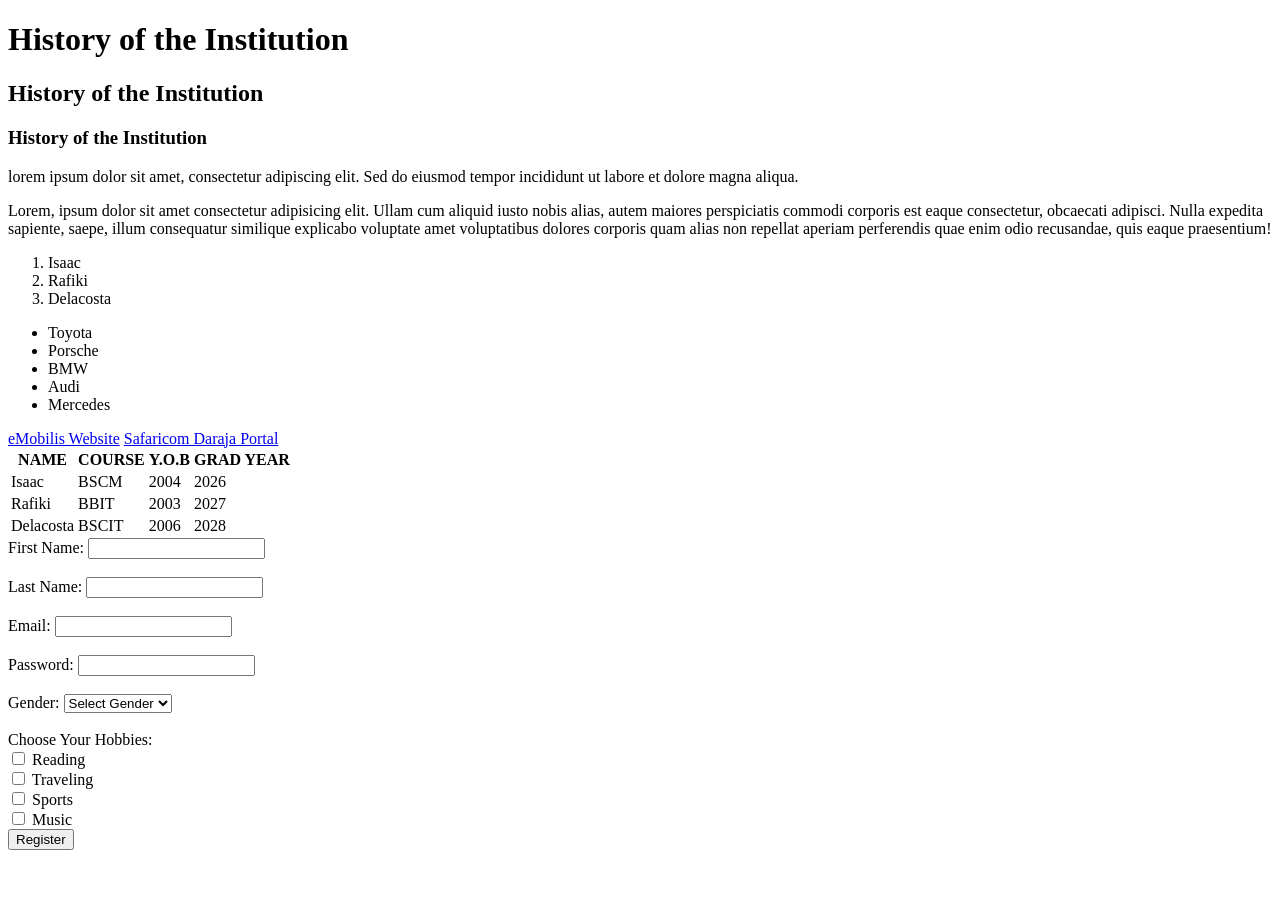
<file: index.html>
<!DOCTYPE html>
<html lang="en">

<head>
    <meta charset="UTF-8">
    <meta name="viewport" content="width=device-width, initial-scale=1.0">
    <title>Home - My School Website</title>
</head>

<body>
    <h1>History of the Institution</h1>
    <h2>History of the Institution</h2>
    <h3>History of the Institution</h3>
    <p>lorem ipsum dolor sit amet, consectetur adipiscing elit. Sed do eiusmod tempor incididunt ut labore et dolore
        magna aliqua.</p>
    <p>Lorem, ipsum dolor sit amet consectetur adipisicing elit. Ullam cum aliquid iusto nobis alias, autem maiores
        perspiciatis commodi corporis est eaque consectetur, obcaecati adipisci. Nulla expedita sapiente, saepe, illum
        consequatur similique explicabo voluptate amet voluptatibus dolores corporis quam alias non repellat aperiam
        perferendis quae enim odio recusandae, quis eaque praesentium!</p>
    <ol>
        <li>Isaac</li>
        <li>Rafiki</li>
        <li>Delacosta</li>
    </ol>
    <ul>
        <li>Toyota</li>
        <li>Porsche</li>
        <li>BMW</li>
        <li>Audi</li>
        <li>Mercedes</li>
    </ul>
    <a href="https://emobilis.ac.ke/" target="_blank">eMobilis Website</a>
    <a href="https://developer.safaricom.co.ke/">Safaricom Daraja Portal</a>

    <table>
        <thead>
            <tr>
                <th>NAME</th>
                <th>COURSE</th>
                <th>Y.O.B</th>
                <th>GRAD YEAR</th>
            </tr>
        </thead>
        <tbody>
            <tr>
                <td>Isaac</td>
                <td>BSCM</td>
                <td>2004</td>
                <td>2026</td>
            </tr>
            <tr>
                <td>Rafiki</td>
                <td>BBIT</td>
                <td>2003</td>
                <td>2027</td>
            </tr>
            <tr>
                <td>Delacosta</td>
                <td>BSCIT</td>
                <td>2006</td>
                <td>2028</td>
            </tr>
        </tbody>
    </table>
    <form action="">
        <label for="firstname">First Name:</label>
        <input type="text" id="firstname" required><br><br>

        <label for="lastname">Last Name:</label>
        <input type="text" id="lastname" required><br><br>

        <label for="email">Email:</label>
        <input type="email" id="email" required><br><br>

        <label for="password">Password:</label>
        <input type="password" id="password" required><br><br>

        <label for="gender">Gender:</label>
        <select name="gender" id="gender" required>
            <option value="">Select Gender</option>
            <option value="male">Male</option>
            <option value="female">Female</option>
            <option value="other">Other</option>
        </select>
        <br><br>
        <label for="hobbies">Choose Your Hobbies:</label><br>
        <input type="checkbox" name="hobbies" value="reading">
        <label for="hobbies">Reading</label><br>

        <input type="checkbox" name="hobbies" value="traveling">
        <label for="hobbies">Traveling</label><br>

        <input type="checkbox" name="hobbies" value="sports">
        <label for="hobbies">Sports</label><br>

        <input type="checkbox" name="hobbies" value="music">
        <label for="hobbies">Music</label><br>

        <button type="submit">Register</button>

    </form>















</body>

</html>
</file>
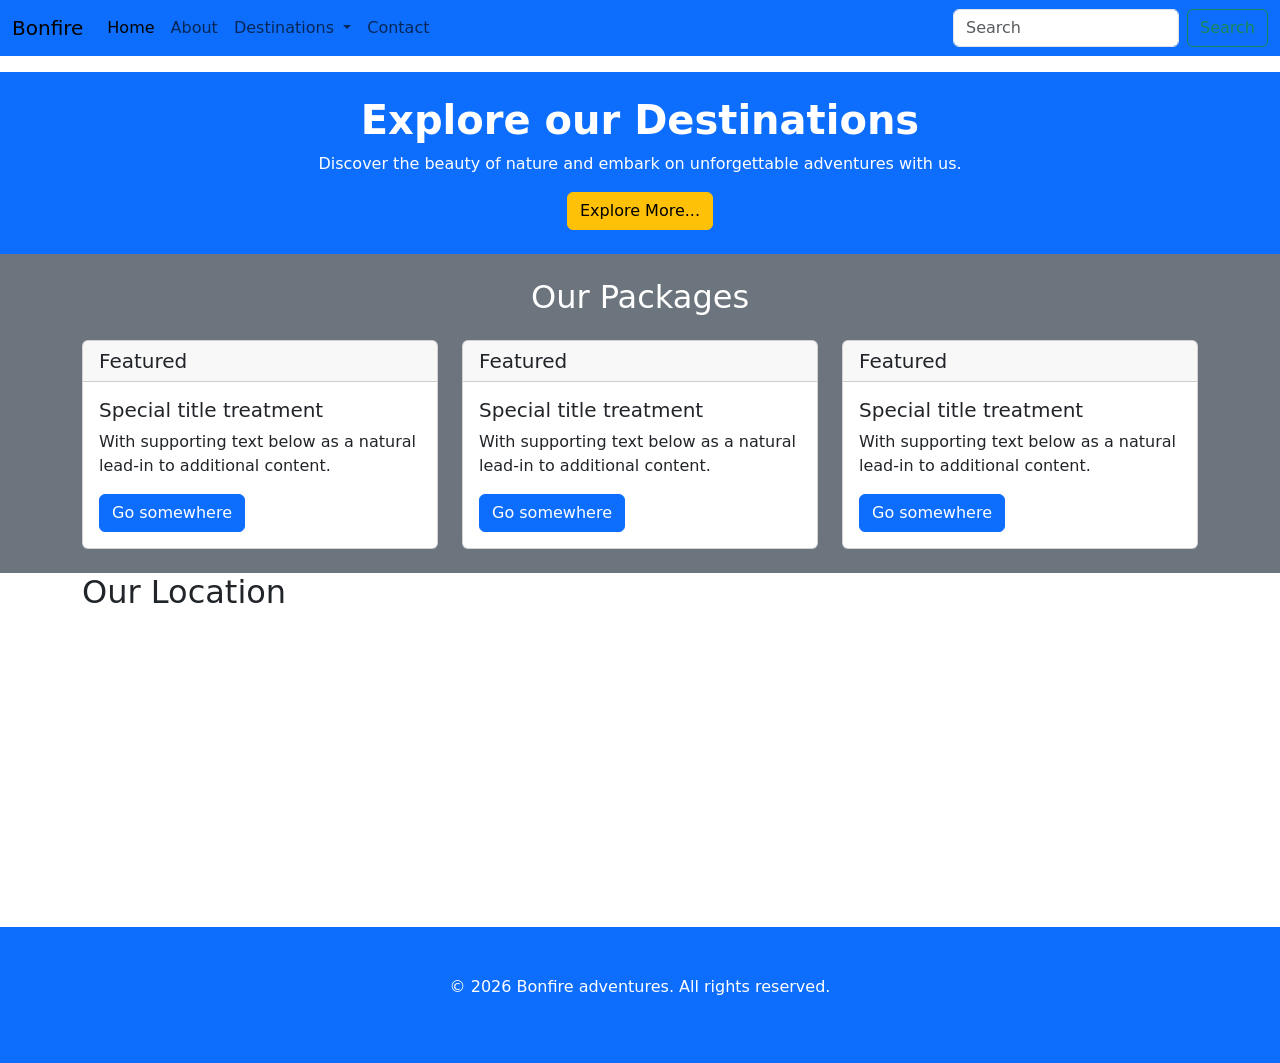
<file: bootstrap.html>
<!DOCTYPE html>
<html lang="en">

<head>
    <meta charset="UTF-8">
    <meta name="viewport" content="width=device-width, initial-scale=1.0">
    <title>Bonfire</title>
    <link rel="stylesheet" href="https://cdn.jsdelivr.net/npm/bootstrap@5.3.8/dist/css/bootstrap.min.css">
</head>

<body>
    <nav class="navbar navbar-expand-lg bg-primary">
        <div class="container-fluid">
            <a class="navbar-brand" href="#">Bonfire</a>
            <button class="navbar-toggler" type="button" data-bs-toggle="collapse"
                data-bs-target="#navbarSupportedContent" aria-controls="navbarSupportedContent" aria-expanded="false"
                aria-label="Toggle navigation">
                <span class="navbar-toggler-icon"></span>
            </button>
            <div class="collapse navbar-collapse" id="navbarSupportedContent">
                <ul class="navbar-nav me-auto mb-2 mb-lg-0">
                    <li class="nav-item">
                        <a class="nav-link active" aria-current="page" href="#">Home</a>
                    </li>
                    <li class="nav-item">
                        <a class="nav-link" href="#">About</a>
                    </li>
                    <li class="nav-item dropdown">
                        <a class="nav-link dropdown-toggle" href="#" role="button" data-bs-toggle="dropdown"
                            aria-expanded="false">
                            Destinations
                        </a>
                        <ul class="dropdown-menu">
                            <li><a class="dropdown-item" href="#">Maldives</a></li>
                            <li><a class="dropdown-item" href="#">Bali</a></li>
                            <li><a class="dropdown-item" href="#">Santorini</a></li>
                            <li><a class="dropdown-item" href="#">Hawaii</a></li>
                            <li><a class="dropdown-item" href="#">Paris</a></li>
                        </ul>
                    </li>
                    <li class="nav-item">
                        <a class="nav-link contact" href="contact.html">Contact</a>
                    </li>
                </ul>
                <form class="d-flex" role="search">
                    <input class="form-control me-2" type="search" placeholder="Search" aria-label="Search" />
                    <button class="btn btn-outline-success" type="submit">Search</button>
                </form>
            </div>
        </div>
    </nav>
    </nav>
    <!-- Hero Section -->
    <section class="bg-primary text-center mt-3 text-white py-4">
        <div class="container">
            <h1 class="fw-bold">Explore our Destinations</h1>
            <p>Discover the beauty of nature and embark on unforgettable adventures with us.</p>
            <a href="" class="btn btn-warning">Explore More...</a>
        </div>
    </section>

    <!-- Main section -->
    <section class="bg-secondary py-4">
        <div class="container">
            <h2 class="text-center text-white mb-4">Our Packages</h2>
            <div class="row">
                <div class="col-md-4 sm-4">
                    <div class="card">
                        <h5 class="card-header">Featured</h5>
                        <div class="card-body">
                            <h5 class="card-title">Special title treatment</h5>
                            <p class="card-text">With supporting text below as a natural lead-in to additional content.
                            </p>
                            <a href="#" class="btn btn-primary">Go somewhere</a>
                        </div>
                    </div>
                </div>
                <div class="col-md-4 sm-4">
                    <div class="card">
                        <h5 class="card-header">Featured</h5>
                        <div class="card-body">
                            <h5 class="card-title">Special title treatment</h5>
                            <p class="card-text">With supporting text below as a natural lead-in to additional content.
                            </p>
                            <a href="#" class="btn btn-primary">Go somewhere</a>
                        </div>
                    </div>
                </div>
                <div class="col-md-4 sm-4">
                    <div class="card">
                        <h5 class="card-header">Featured</h5>
                        <div class="card-body">
                            <h5 class="card-title">Special title treatment</h5>
                            <p class="card-text">With supporting text below as a natural lead-in to additional content.
                            </p>
                            <a href="#" class="btn btn-primary">Go somewhere</a>
                        </div>
                    </div>
                </div>
            </div>
        </div>
    </section>
    <!-- Google map -->
     <section class="container text-centre">
        <div>
            <h2>Our Location</h2>
            <iframe src="https://www.google.com/maps/embed?pb=!1m18!1m12!1m3!1d3988.846296265206!2d36.80071555915729!3d-1.264760807368514!2m3!1f0!2f0!3f0!3m2!1i1024!2i768!4f13.1!3m3!1m2!1s0x182f1741d28f6777%3A0xc89ebb559b0da912!2seMobilis%20Technology%20Training%20Institute!5e0!3m2!1sen!2ske!4v1792060320219!5m2!1sen!2ske" width="100%" height="300" style="border:0;" allowfullscreen="" loading="lazy" referrerpolicy="strict-origin-when-cross-origin"></iframe>
        </div>
</section>
<!-- Footer -->
<footer class="bg-primary text-white text-center py-5">
    <p>&copy; 2026 Bonfire adventures. All rights reserved.</p>
</footer>
    <script src="https://cdn.jsdelivr.net/npm/bootstrap@5.3.8/dist/js/bootstrap.bundle.min.js"></script>
</body>

</html>
</file>
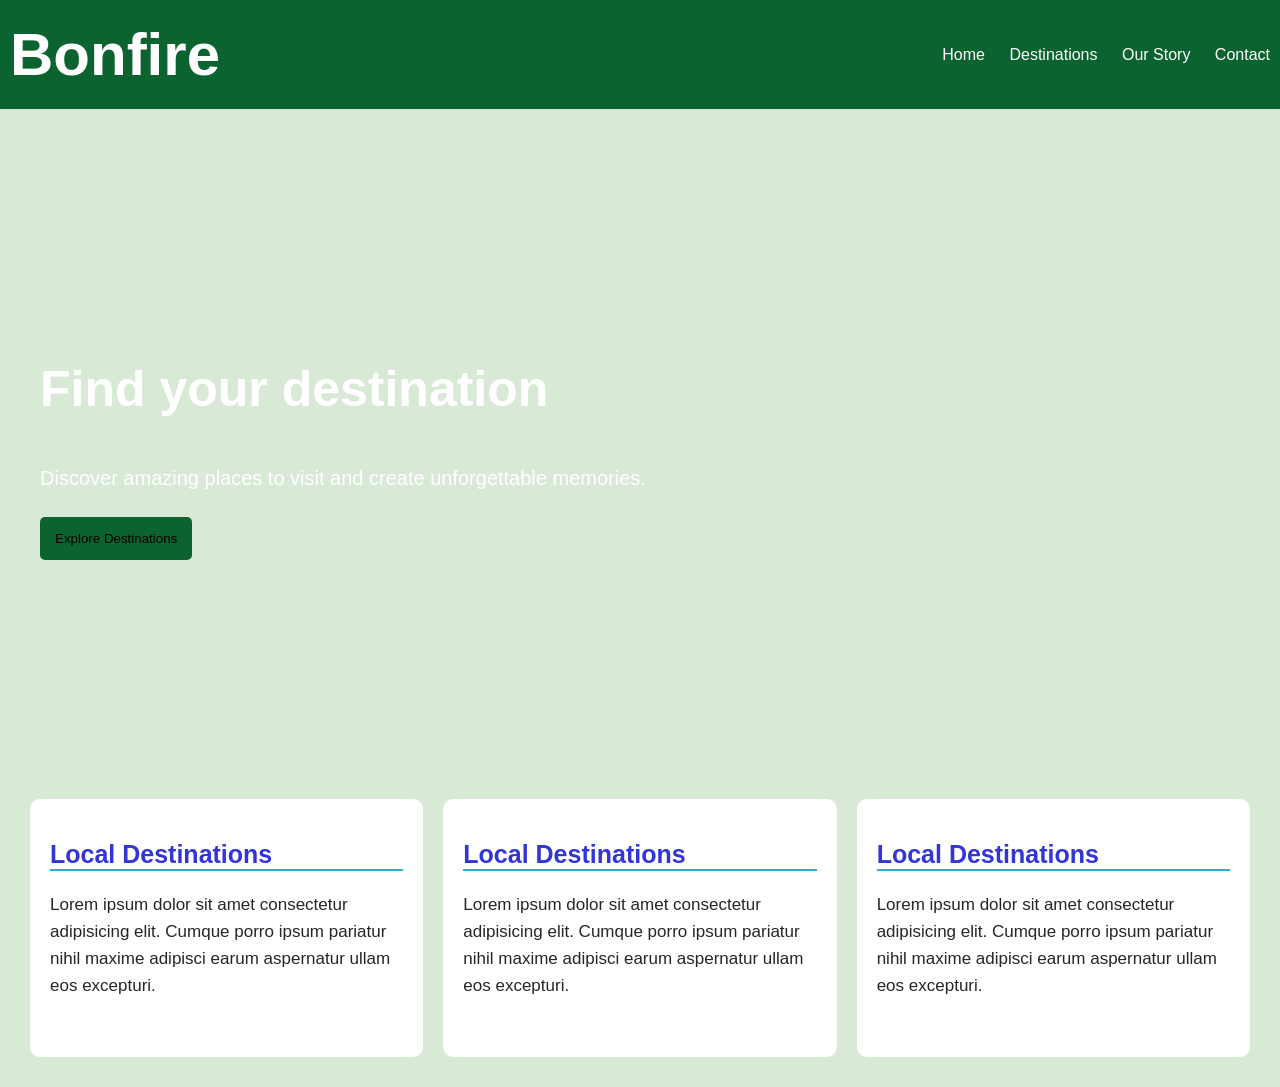
<file: home.html>
<!DOCTYPE html>
<html lang="en">

<head>
    <meta charset="UTF-8">
    <meta name="viewport" content="width=device-width, initial-scale=1.0">
    <title>Bonfire | Explore Nature</title>
    <link rel="stylesheet" href="assets/styles.css">
</head>

<body>
    <!-- Navigation section -->
    <nav>
        <div class="logo"> Bonfire </div>
        <div>
            <a href="">Home</a>
            <a href="">Destinations</a>
            <a href="">Our Story</a>
            <a href="">Contact</a>
        </div>
    </nav>
    <!-- Hero section -->
    <section class="hero">
        <div>
            <h1>Find your destination</h1>
            <p>Discover amazing places to visit and create unforgettable memories.</p>
            <button>Explore Destinations</button>
        </div>
    </section>
    <section class="columns">
        <div class="column">
            <h2>Local Destinations</h2>
            <p>Lorem ipsum dolor sit amet consectetur adipisicing elit. Cumque porro ipsum pariatur nihil maxime
                adipisci earum aspernatur ullam eos excepturi.</p>
        </div>

        <div class="column">
            <h2>Local Destinations</h2>
            <p>Lorem ipsum dolor sit amet consectetur adipisicing elit. Cumque porro ipsum pariatur nihil maxime
                adipisci earum aspernatur ullam eos excepturi.</p>
        </div>

        <div class="column">
            <h2>Local Destinations</h2>
            <p>Lorem ipsum dolor sit amet consectetur adipisicing elit. Cumque porro ipsum pariatur nihil maxime
                adipisci earum aspernatur ullam eos excepturi.</p>
        </div>

        </div>

    </section>
</body>

</html>
</file>
<file: assets/styles.css>
body {
    margin: 0;
    font-family: Arial, sans-serif;
    background-color: #d8e9d6;
    color: #262626;
}

nav {
    display: flex;
    justify-content: space-between;
    align-items: center;
    background-color: #0b632f;
    padding: 20px 10px;
}

.logo {
    color: white;
    font-size: 60px;
    font-weight: bold;
}

nav a {
    color: white;
    text-decoration: none;
    margin-left: 20px;

}
nav a:hover {
    color: #32a9d8;
}

.hero {
    min-height: 500px;
    background-image: url("https://images.pexels.com/photos/18198496/pexels-photo-18198496.jpeg?auto=compress&cs=tinysrgb&w=1260&h=750&dpr=1");
    background-size: cover;
    background-position: center;
    display: flex;
    align-items: center;
    padding: 80px 40px;
    color: white;
}

.hero h1 {
    font-size: 50px;
}

.hero p {
    font-size: 20px;
    line-height: 1.9;
}

.hero button {
    background-color: #0b632f;
    color: black;
    border: none;
    padding: 14px 15px;
    border-radius: 5px;
    cursor: pointer;
}

.column h2 {
    font-size: 25px;
    margin-bottom: 20px;
    color: #3235d8;
    border-bottom: 2px solid #32a9d8;
}

.column p {
    font-size: 17px;
    line-height: 1.6;
    padding-bottom: 20px;
}

.columns {
    display: flex;
    gap: 20px;
    padding: 30px;
}

.column {
    flex: 1;
    padding: 20px;
    background-color: white;
    border-radius: 10px;

}

/* Contact styles */
.hero-contact {
    background-color: #0b632f;
    color: white;
    text-align: center;
    padding: 45px 20px;
}

.hero-contact h1 {
    font-size: 36px;
    margin-bottom: 20px;
}

.hero-contact p {
    font-size: 20px;
    line-height: 1.6;
    margin-bottom: 20px;
}

.container {
    display: flex;
    gap: 40px;
    padding: 30px;
}

.left,
.right {
    background-color: #188345;
    padding: 20px;
    flex: 1;
    color: #d8e9d6;
}
.button {
    background-color: #0b632f;
    color: white;
    border: 1px solid #0b632f;
    font-weight: bold;
    font-style: italic;
    font-size: 18px;
    padding: 10px 20px;
    border-radius: 5px;
    cursor: pointer;
}

.left img {
    width: 100%;
    height: 400px;
    border-radius: 10px;
}

label {
    display: block;
    margin-top: 20px;
    margin-bottom: 7px;
    font-weight: bold;
}

.left h2 {
    font-family: 'Arial', sans-serif;
    font-style: italic;
    font-size: 25px;
    margin-bottom: 20px;
    color: white;
}

.left p {
    font-size: 17px;
    line-height: 1.6;
    padding-bottom: 20px;
    color: white;
}
</file>
